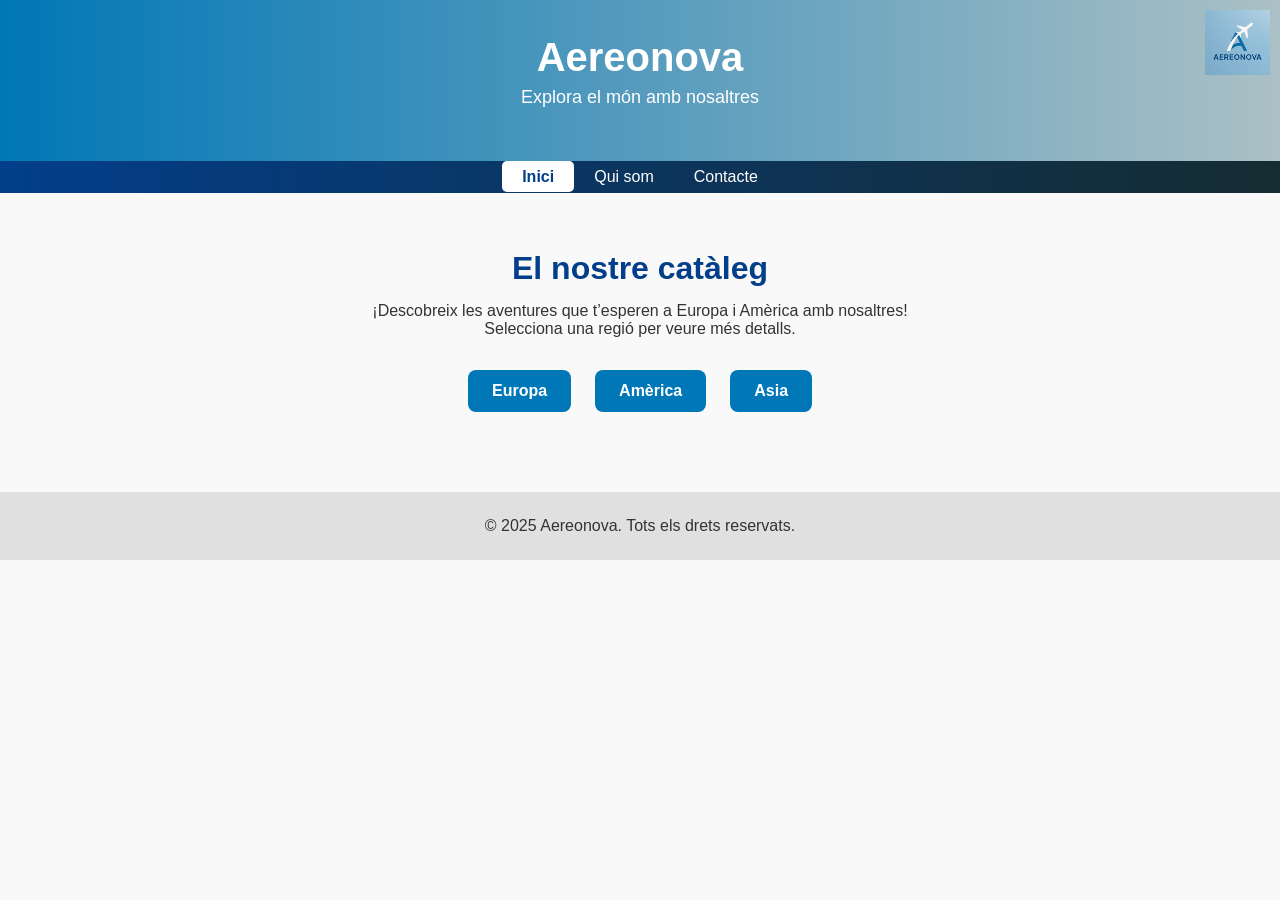
<file: index.html>
<html lang="ca">

<head>
  <meta charset="UTF-8">
  <title>Aereonova - inici</title>
  <link rel="stylesheet" href="css/inicio.css">

</head>

<body>
  <header>
    <div class="container">
      <h1 class="empresa">Aereonova</h1>
      <p class="eslogan">Explora el món amb nosaltres</p>
      <img src="images/logotipo.png" alt="Logo Aereonova" class="logo-mini">
    </div>
  </header>

  <nav>
    <ul>
      <li><a href="index.html" class="efecto">Inici</a></li>
      <li><a href="qui-som.html">Qui som</a></li>
      <li><a href="contacte.html">Contacte</a></li>

    </ul>
  </nav>

  <main>
    <section class="catalogo">
      <h2>El nostre catàleg</h2>
      <p>¡Descobreix les aventures que t’esperen a Europa i Amèrica amb nosaltres!
        Selecciona una regió per veure més detalls.</p>
      <div class="regiones">
        <a href="europa.html" class="boton">Europa</a>
        <a href="america.html" class="boton">Amèrica</a>
        <a href="asia.html" class="boton">Asia</a>
      </div>
    </section>
  </main>

  <footer>
    <p>&copy; 2025 Aereonova. Tots els drets reservats.</p>
  </footer>
</body>

</html>
</file>
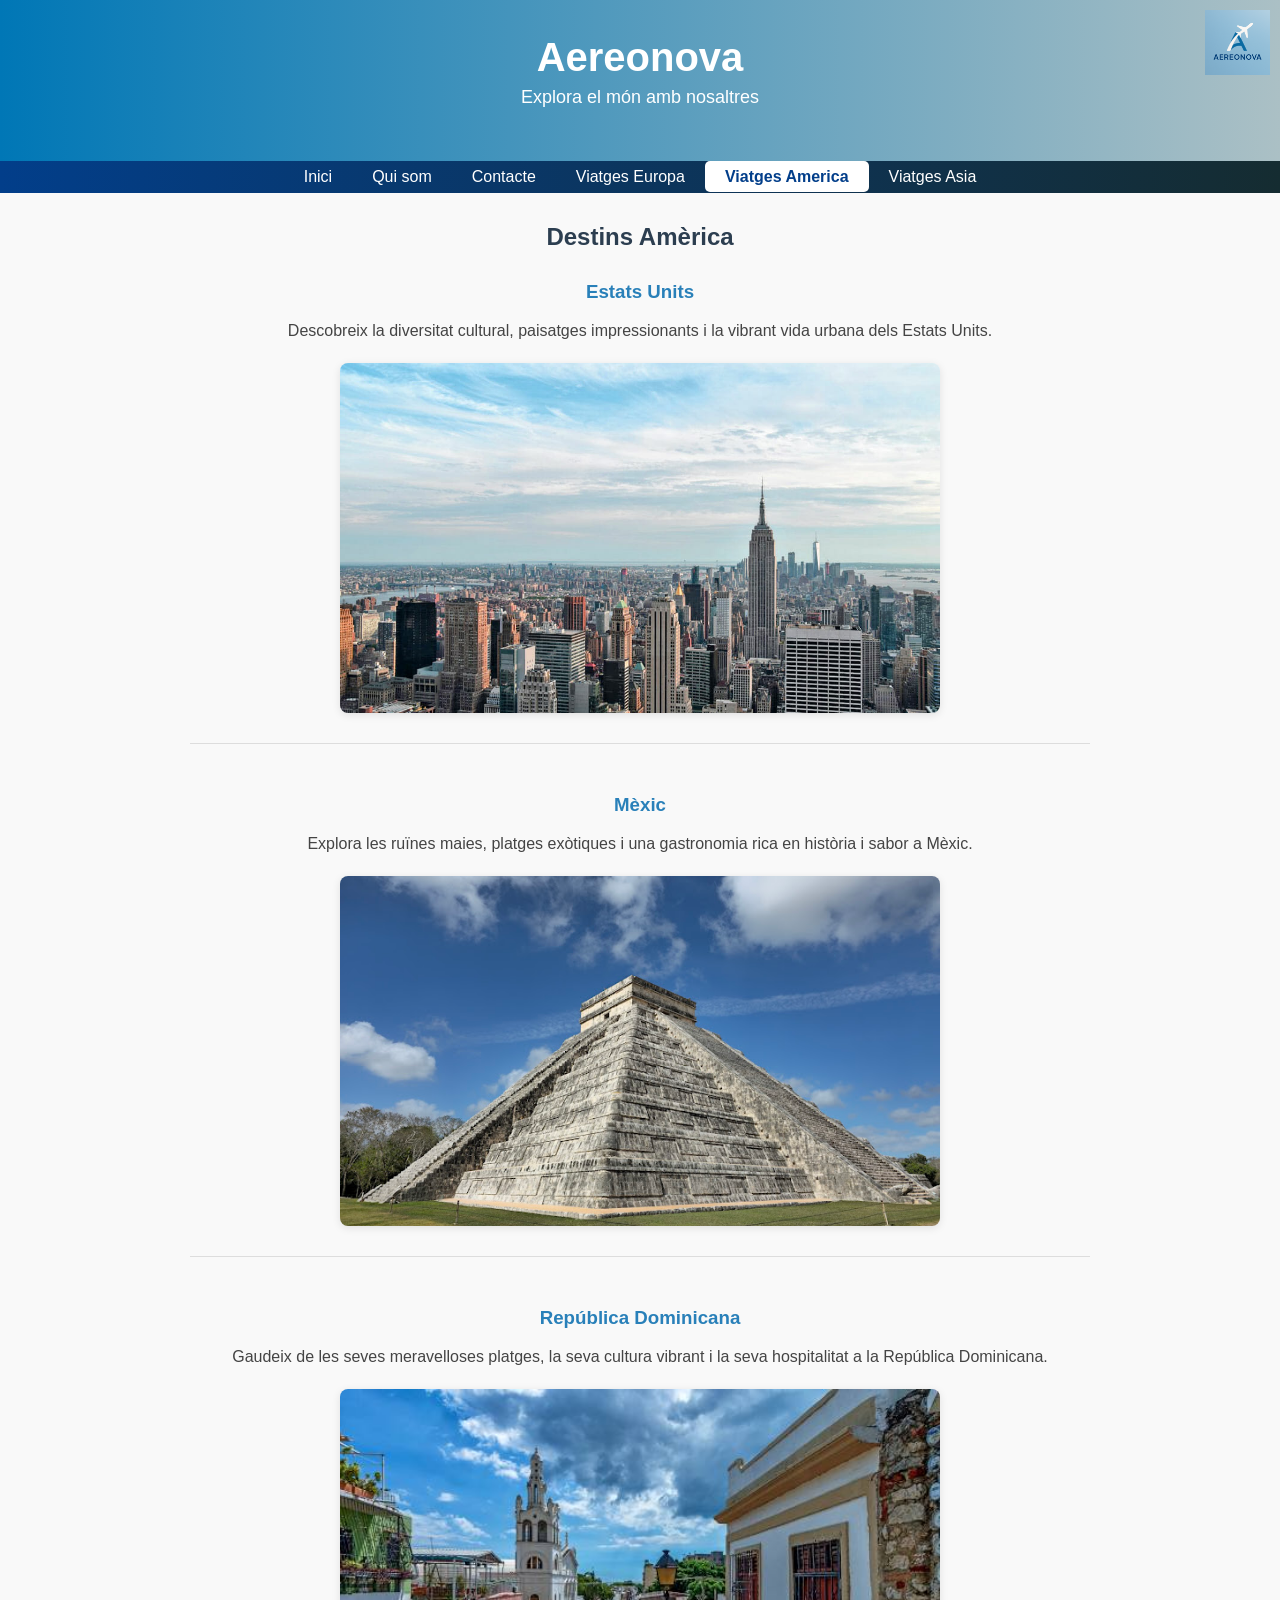
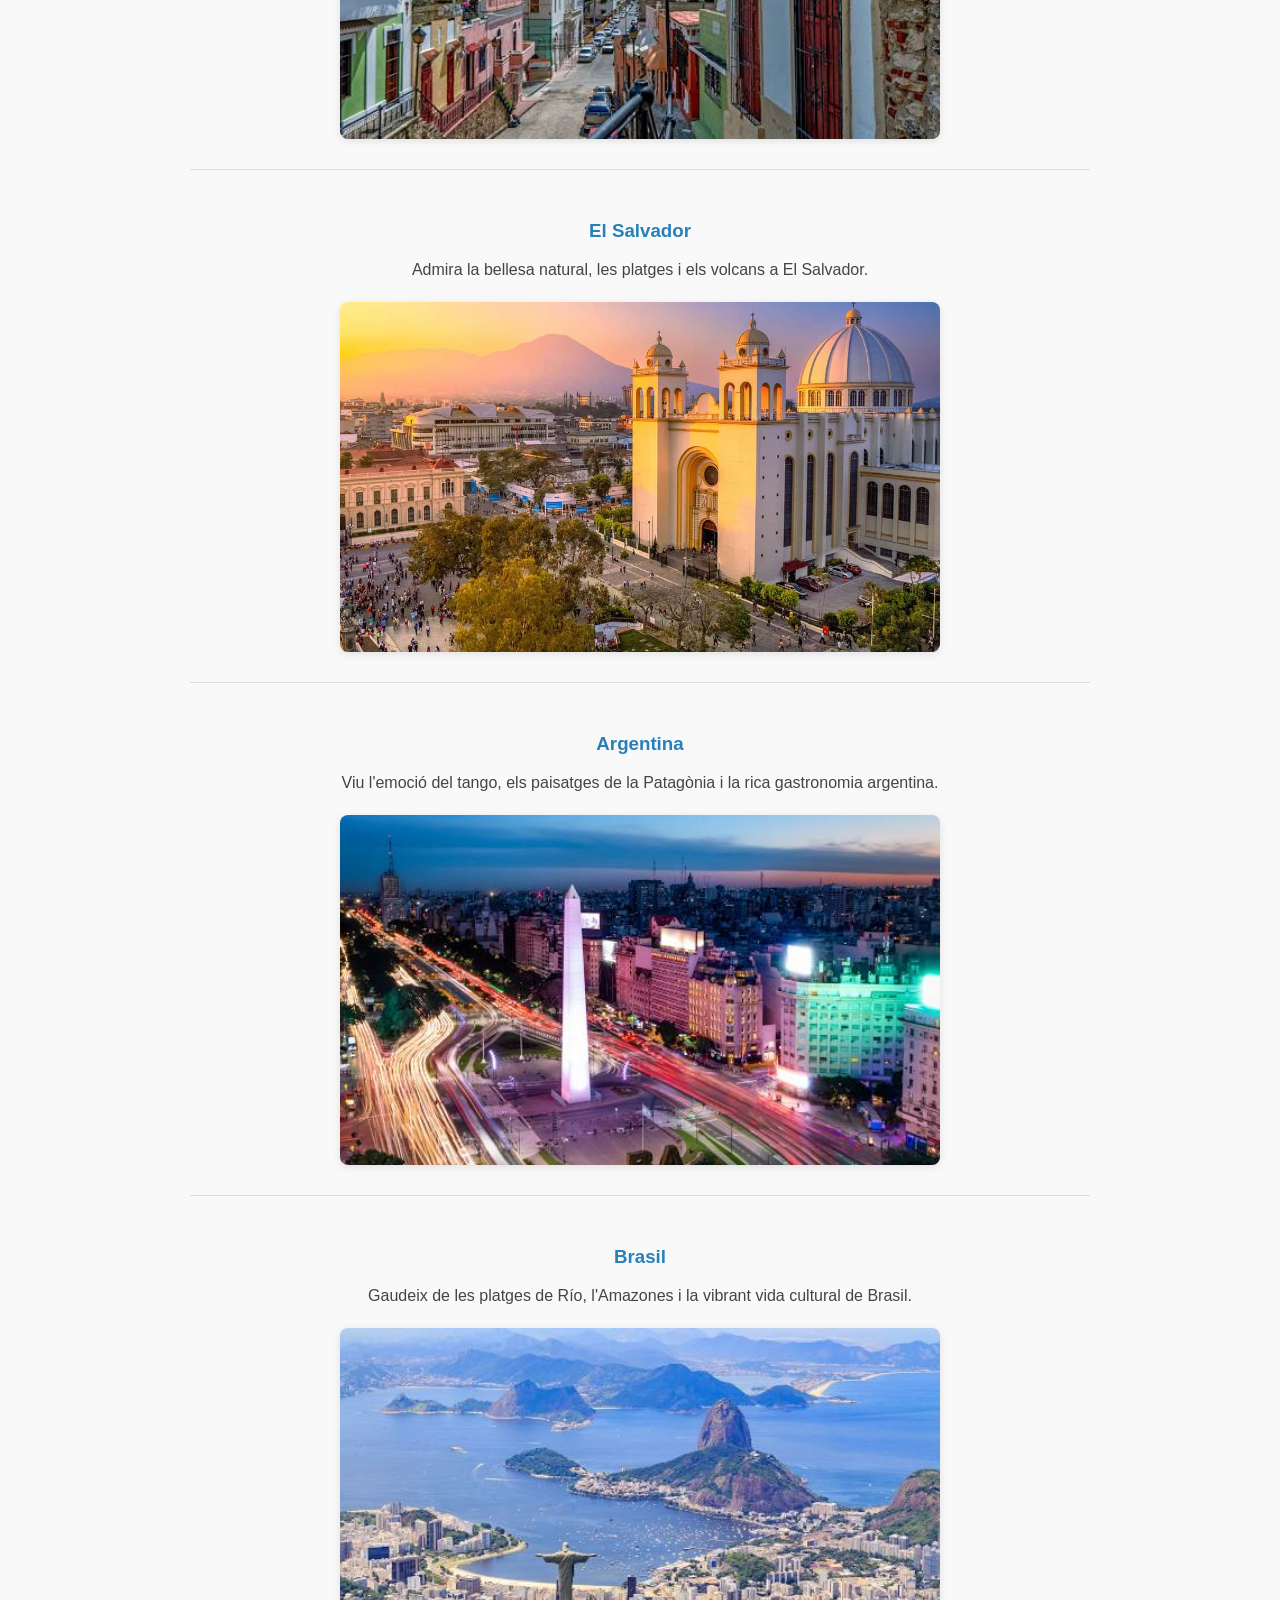
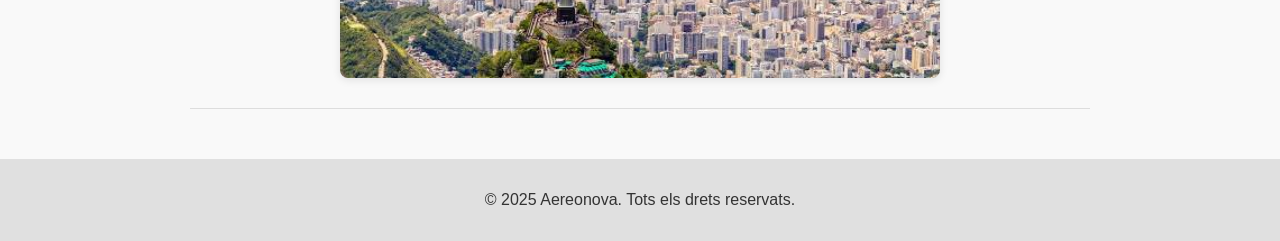
<file: america.html>
<html lang="ca">

<head>
  <meta charset="UTF-8">
  <title>Aereonova - Inici</title>
  <link rel="stylesheet" href="css/america.css">

</head>

<body>
  <header>
    <div class="container">
      <h1 class="empresa">Aereonova</h1>
      <p class="eslogan">Explora el món amb nosaltres</p>
      <img src="images/logotipo.png" alt="Logo Aereonova" class="logo-mini">
    </div>
  </header>

  <nav>
    <ul>
      <li><a href="index.html">Inici</a></li>
      <li><a href="qui-som.html">Qui som</a></li>
      <li><a href="contacte.html">Contacte</a></li>
      <li><a href="europa.html">Viatges Europa</a></li>
      <li><a href="america.html" class="efecto">Viatges America</a></li>
      <li><a href="asia.html">Viatges Asia</a></li>
    </ul>
  </nav>

  <div class="destins-america">
    <h2>Destins Amèrica</h2>

    <div class="paises">
      <h3>Estats Units</h3>
      <p>Descobreix la diversitat cultural, paisatges impressionants i la vibrant vida urbana dels Estats Units.</p>
      <div class="imagenes">
        <img src="images/images_america/Nueva_York.jpg" alt="Nova York" class="active">
        <img src="images/images_america/hawai.jpg" alt="Hawai">
        <img src="images/images_america/Gran cañon.jpg" alt="Gran Canyó">
      </div>
    </div>

    <div class="paises">
      <h3>Mèxic</h3>
      <p>Explora les ruïnes maies, platges exòtiques i una gastronomia rica en història i sabor a Mèxic.</p>
      <div class="imagenes">
        <img src="images/images_america/Chichen_Itza.jpg" alt="Chichen Itzá" class="active">
        <img src="images/images_america/CDMX.jpeg" alt="Ciutat de Mèxic">
        <img src="images/images_america/Cancun.jpeg" alt="Cancún">
      </div>
    </div>

    <div class="paises">
      <h3>República Dominicana</h3>
      <p>Gaudeix de les seves meravelloses platges, la seva cultura vibrant i la seva hospitalitat a la República
        Dominicana.</p>
      <div class="imagenes">
        <img src="images/images_america/santo domingo.jpeg" alt="Santo Domingo" class="active">
        <img src="images/images_america/salto el limon.jpg" alt="Salt el Llimó">
        <img src="images/images_america/punta cana.jpeg" alt="Punta Cana">
      </div>
    </div>

    <div class="paises">
      <h3>El Salvador</h3>
      <p>Admira la bellesa natural, les platges i els volcans a El Salvador.</p>
      <div class="imagenes">
        <img src="images/images_america/san salvador.jpg" alt="San Salvador" class="active">
        <img src="images/images_america/el cuco.jpeg" alt="Playa El Cuco">
        <img src="images/images_america/chaparrastique.jpg" alt="Volcan Chaparrastique">
      </div>
    </div>

    <div class="paises">
      <h3>Argentina</h3>
      <p>Viu l'emoció del tango, els paisatges de la Patagònia i la rica gastronomia argentina.</p>
      <div class="imagenes">
        <img src="images/images_america/buenos aires.jpeg" alt="Buenos Aires" class="active">
        <img src="images/images_america/bariloche.jpeg" alt="Bariloche">
        <img src="images/images_america/salta y jujuy.jpg" alt="Salta y Jujuy">
      </div>
    </div>

    <div class="paises">
      <h3>Brasil</h3>
      <p>Gaudeix de les platges de Río, l'Amazones i la vibrant vida cultural de Brasil.</p>
      <div class="imagenes">
        <img src="images/images_america/Rio de Janeiro.jpeg" alt="Rio de Janeiro" class="active">
        <img src="images/images_america/amazonas.jpeg" alt="Amazonas">
        <img src="images/images_america/Baía do Sancho.jpeg" alt="Baía do Sancho">
      </div>
    </div>
  </div>

  <footer>
    <p>&copy; 2025 Aereonova. Tots els drets reservats.</p>
  </footer>
  <script>
    document.querySelectorAll('.imagenes').forEach(imagenes => {
      const images = imagenes.querySelectorAll('img');
      let current = 0;

      setInterval(() => {
        images[current].classList.remove('active');
        current = (current + 1) % images.length;
        images[current].classList.add('active');
      }, 3500);
    });
  </script>
</body>
</body>

</html>
</file>
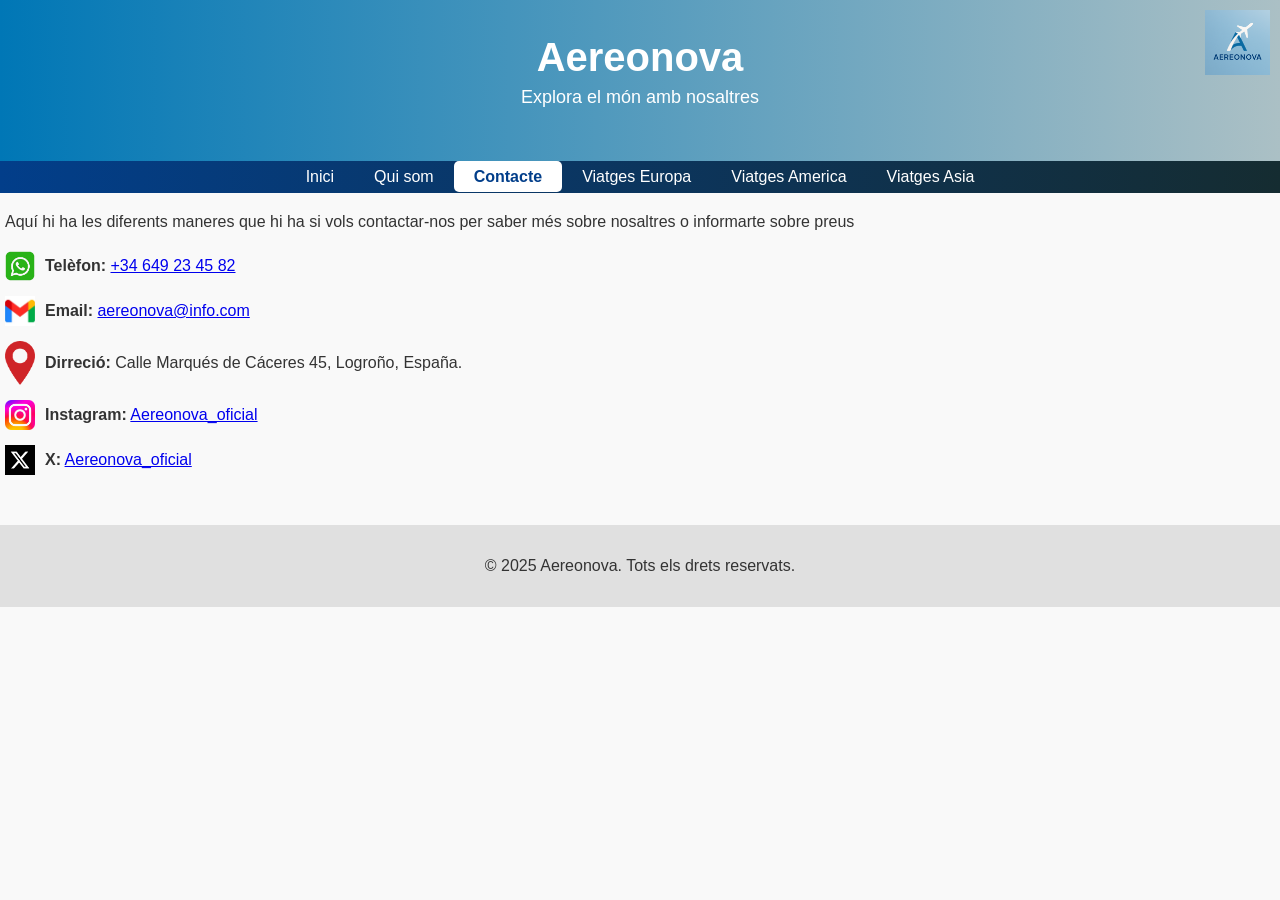
<file: contacte.html>
<html lang="ca">

<head>
  <meta charset="UTF-8">
  <title>Aereonova - Inici</title>
  <link rel="stylesheet" href="css/contacte.css">

</head>

<body>
  <header>
    <div class="container">
      <h1 class="empresa">Aereonova</h1>
      <p class="eslogan">Explora el món amb nosaltres</p>
      <img src="images/logotipo.png" alt="Logo Aereonova" class="logo-mini">
    </div>
  </header>

  <nav>
    <ul>
      <li><a href="index.html">Inici</a></li>
      <li><a href="qui-som.html">Qui som</a></li>
      <li><a href="contacte.html" class="efecto">Contacte</a></li>
      <li><a href="europa.html">Viatges Europa</a></li>
      <li><a href="america.html">Viatges America</a></li>
      <li><a href="asia.html">Viatges Asia</a></li>
    </ul>
  </nav>
  <div class="texto">
    <h> Aquí hi ha les diferents maneres que hi ha si vols contactar-nos per saber més sobre nosaltres o informarte
      sobre preus</h1>
  </div>

  <div class="contacto-item">
    <img src="images/wasap.png" alt="Teléfono" class="icono_tel">
    <p><b>Telèfon:</b> <a href="tel:+34123456789">+34 649 23 45 82</a></p>
  </div>

  <div class="contacto-item">
    <img src="images/correo.webp" alt="Correo Electrónico" class="icono_gmail">
    <p><b>Email:</b> <a href="mailto:info@tudominio.com">aereonova@info.com</a></p>
  </div>

  <div class="contacto-item">
    <img src="images/ubicacion.png" alt="Dirección" class="icono_ubi">
    <p><b>Dirreció:</b> Calle Marqués de Cáceres 45, Logroño, España.</p>
  </div>

  <div class="contacto-item">
    <img src="images/instagram.png" alt="Instagram" class="icono_ig">
    <p><b>Instagram:</b> <a href="https://instagram.com/tuusuario" target="_blank">Aereonova_oficial</a></p>
  </div>

  <div class="contacto-item">
    <img src="images/x.png" alt="X" class="icono_x">
    <p><b>X:</b> <a href="https://twitter.com/tuusuario" target="_blank">Aereonova_oficial</a></p>
  </div>


  <footer>
    <p>&copy; 2025 Aereonova. Tots els drets reservats.</p>
  </footer>
</body>

</html>
</file>
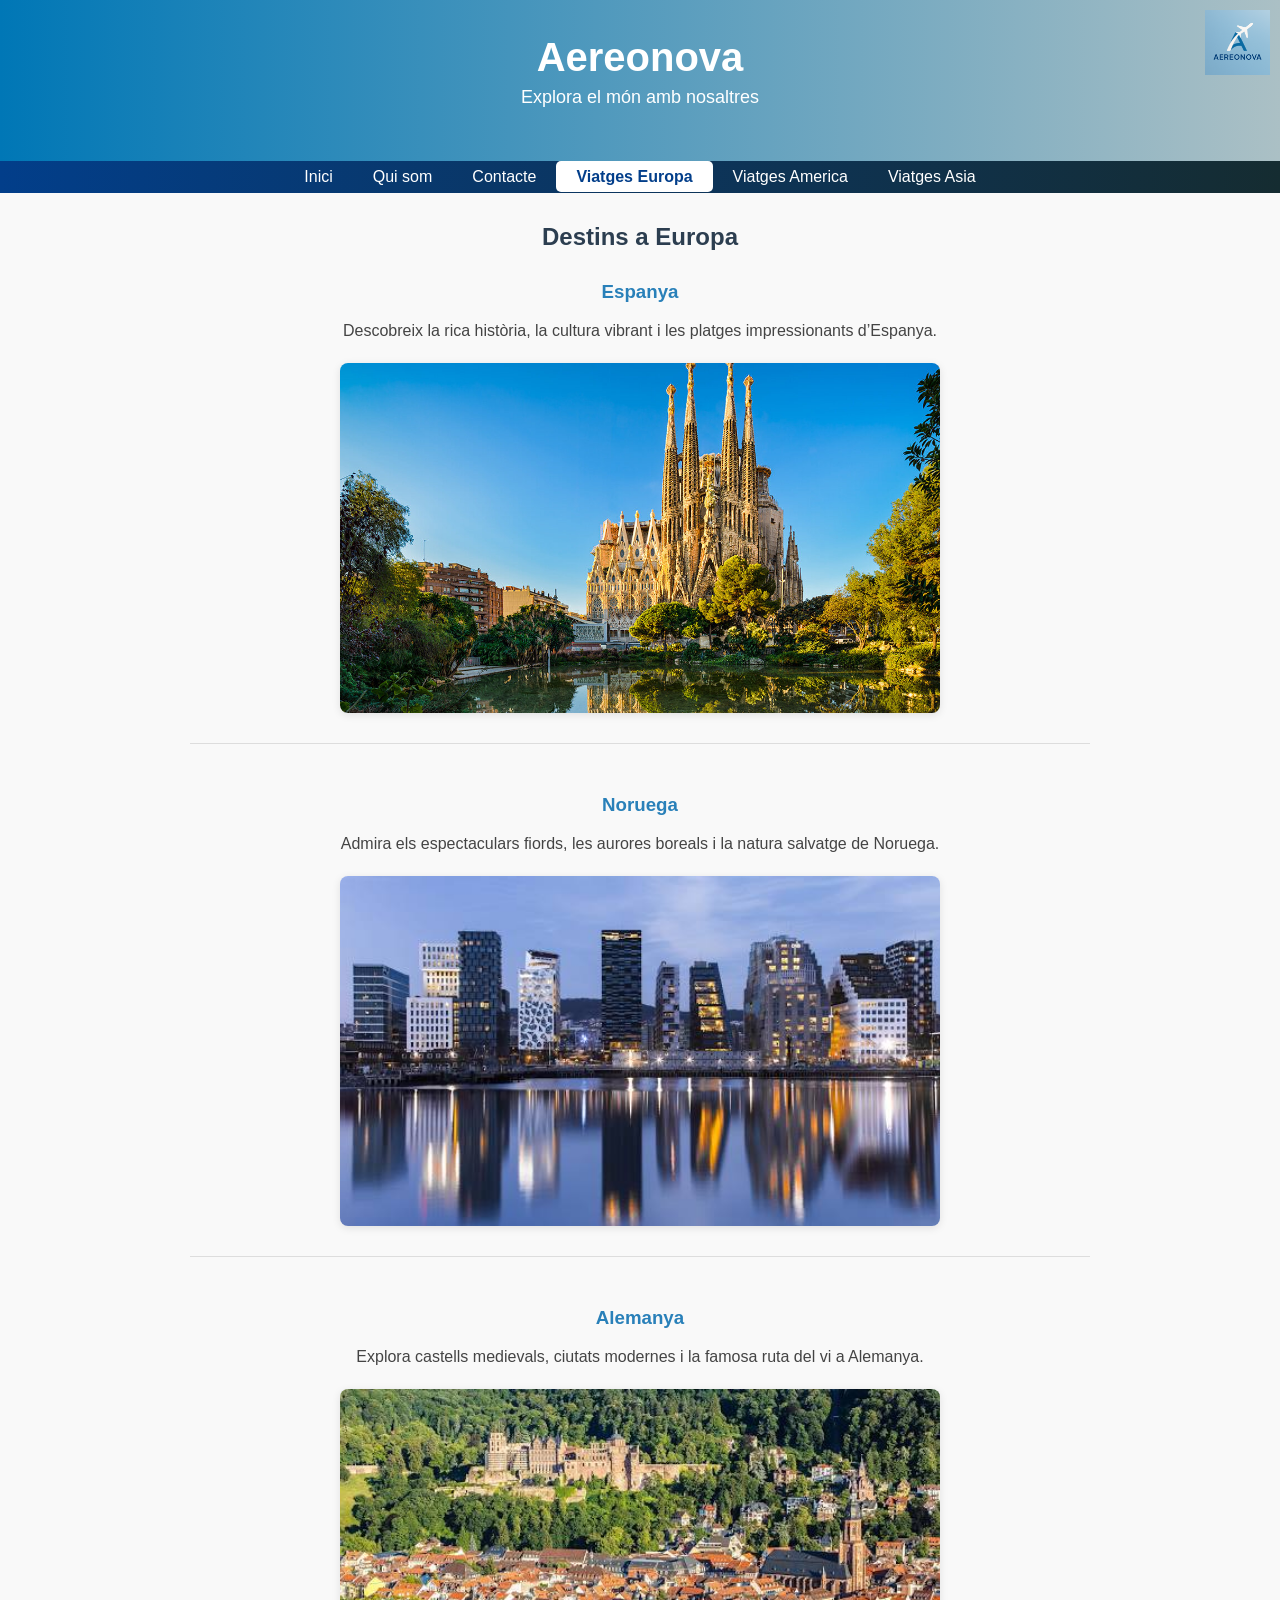
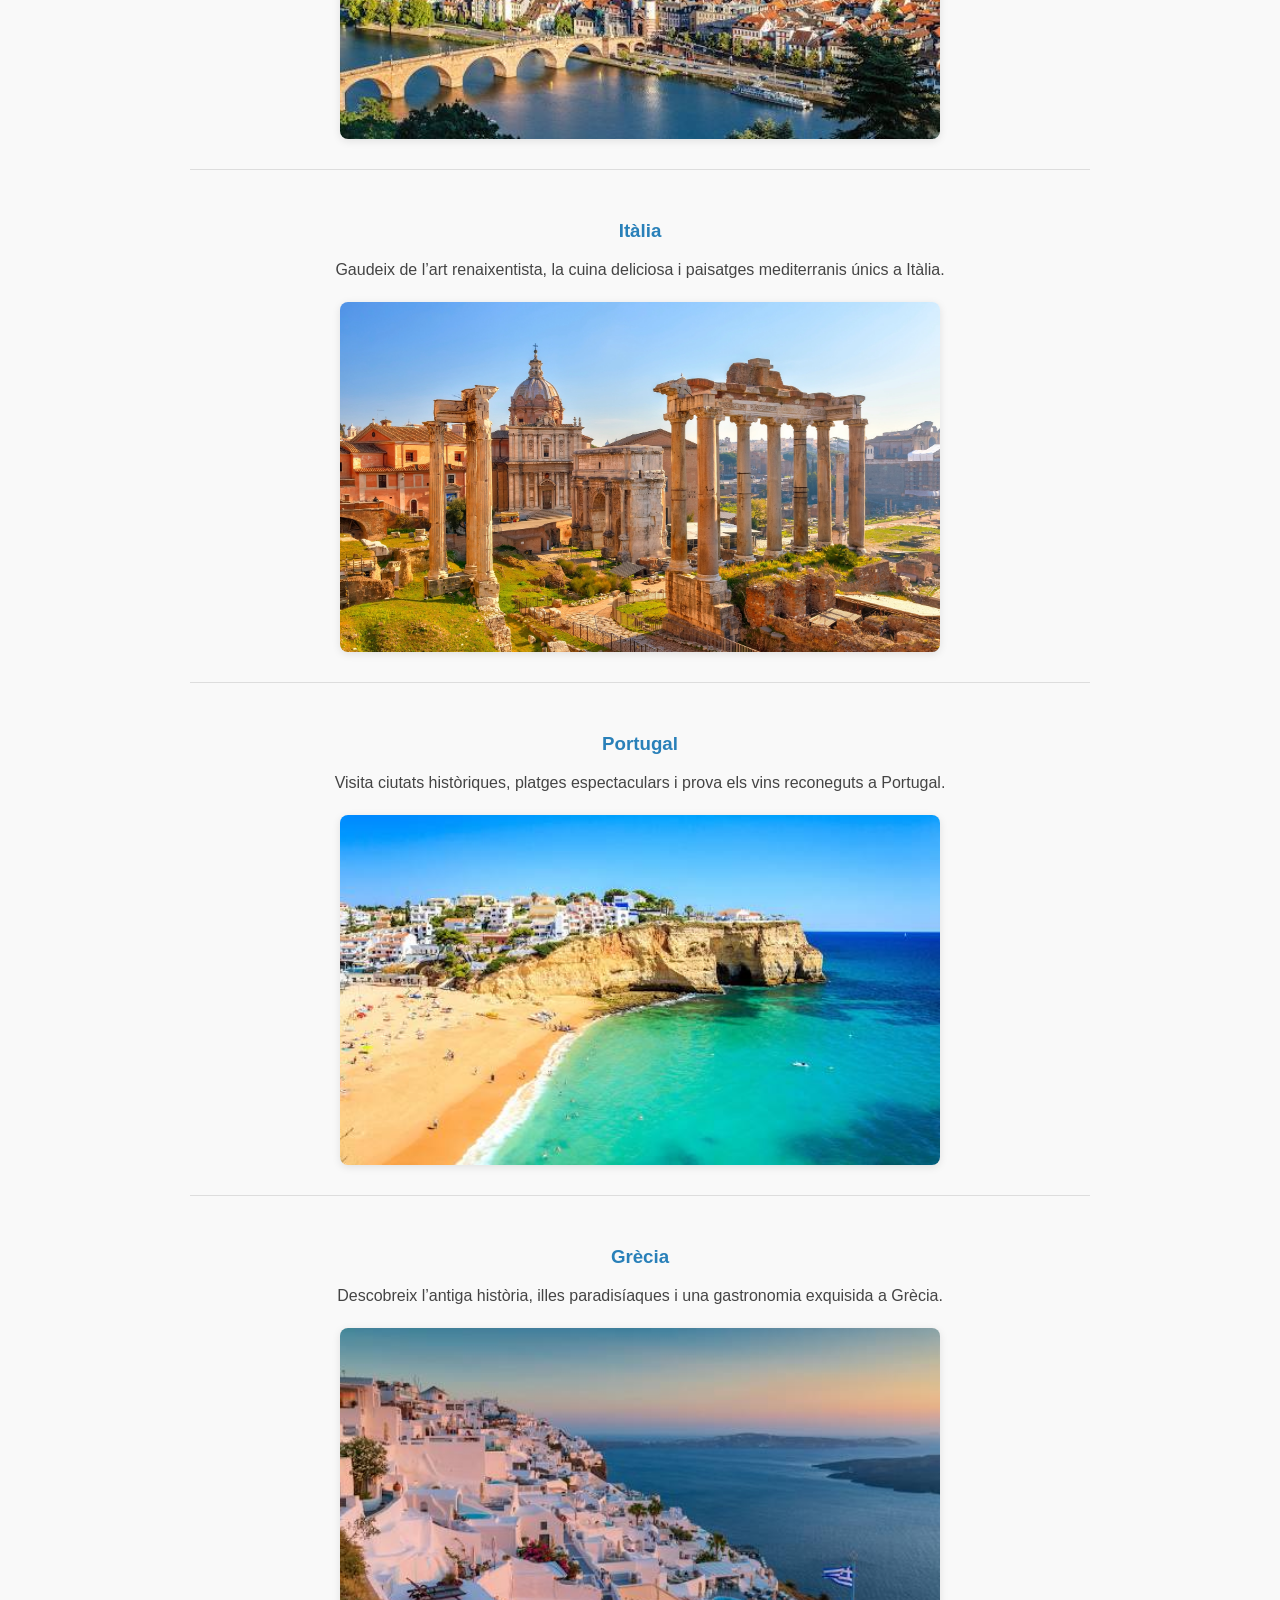
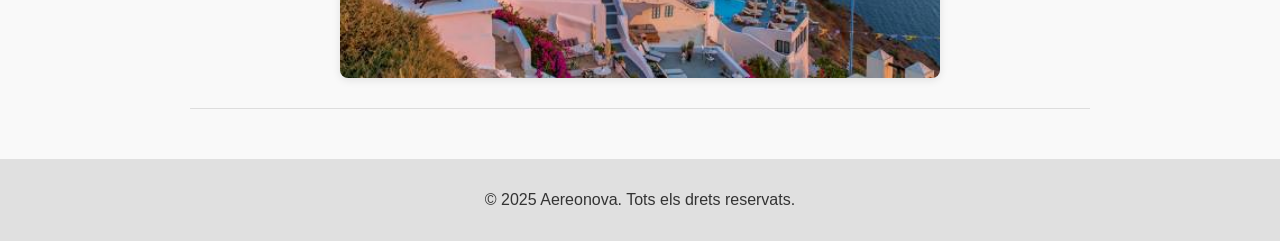
<file: europa.html>
<html lang="ca">

<head>
  <meta charset="UTF-8">
  <title>Aereonova - Inici</title>
  <link rel="stylesheet" href="css/europa.css">

</head>

<body>
  <header>
    <div class="container">
      <h1 class="empresa">Aereonova</h1>
      <p class="eslogan">Explora el món amb nosaltres</p>
      <img src="images/logotipo.png" alt="Logo Aereonova" class="logo-mini">
    </div>
  </header>

  <nav>
    <ul>
      <li><a href="index.html">Inici</a></li>
      <li><a href="qui-som.html">Qui som</a></li>
      <li><a href="contacte.html">Contacte</a></li>
      <li><a href="europa.html" class="efecto">Viatges Europa</a></li>
      <li><a href="america.html">Viatges America</a></li>
      <li><a href="asia.html">Viatges Asia</a></li>
    </ul>
  </nav>

  <div class="destins-europa">
    <h2>Destins a Europa</h2>

    <div class="paises">
      <h3>Espanya</h3>
      <p>Descobreix la rica història, la cultura vibrant i les platges impressionants d’Espanya.</p>
      <div class="imagenes">
        <img src="images/images_europa/sagradafamilia.jpg" alt="Sagrada Familia" class="active">
        <img src="images/images_europa/güell.jpg" alt="Parque Güell">
        <img src="images/images_europa/picoseuropa.jpg" alt="Picos de Europa">
      </div>
    </div>

    <div class="paises">
      <h3>Noruega</h3>
      <p>Admira els espectaculars fiords, les aurores boreals i la natura salvatge de Noruega.</p>
      <div class="imagenes">
        <img src="images/images_europa/oslo.jpeg" alt="Oslo" class="active">
        <img src="images/images_europa/aurora.webp" alt="Aurora Boreal">
        <img src="images/images_europa/bergen.jpeg" alt="Bergen">
      </div>
    </div>

    <div class="paises">
      <h3>Alemanya</h3>
      <p>Explora castells medievals, ciutats modernes i la famosa ruta del vi a Alemanya.</p>
      <div class="imagenes">
        <img src="images/images_europa/heidelberg.jpeg" alt="Heidelberg" class="active">
        <img src="images/images_europa/berlin.webp" alt="Berlin">
        <img src="images/images_europa/munich.webp" alt="Munich">
      </div>
    </div>

    <div class="paises">
      <h3>Itàlia</h3>
      <p>Gaudeix de l’art renaixentista, la cuina deliciosa i paisatges mediterranis únics a Itàlia.</p>
      <div class="imagenes">
        <img src="images/images_europa/Roma.webp" alt="Roma" class="active">
        <img src="images/images_europa/Venecia.webp" alt="Venecia">
        <img src="images/images_europa/Costa-Amalfitana.webp" alt="Costa Amalfitana">
      </div>
    </div>

    <div class="paises">
      <h3>Portugal</h3>
      <p>Visita ciutats històriques, platges espectaculars i prova els vins reconeguts a Portugal.</p>
      <div class="imagenes">
        <img src="images/images_europa/algarve.jpeg" alt="Algarve" class="active">
        <img src="images/images_europa/Lisboa.jpeg" alt="Lisboa">
        <img src="images/images_europa/oporto.webp" alt="Oporto">
      </div>
    </div>

    <div class="paises">
      <h3>Grècia</h3>
      <p>Descobreix l’antiga història, illes paradisíaques i una gastronomia exquisida a Grècia.</p>
      <div class="imagenes">
        <img src="images/images_europa/Santorini.jpeg" alt="Santorini" class="active">
        <img src="images/images_europa/Naxos.jpg" alt="Naxos">
        <img src="images/images_europa/Atenas.webp" alt="Atenas">
      </div>
    </div>
  </div>

  <footer>
    <p>&copy; 2025 Aereonova. Tots els drets reservats.</p>
  </footer>

  <script>
    document.querySelectorAll('.imagenes').forEach(imagenes => {
      const images = imagenes.querySelectorAll('img');
      let current = 0;

      setInterval(() => {
        images[current].classList.remove('active');
        current = (current + 1) % images.length;
        images[current].classList.add('active');
      }, 3500);
    });
  </script>
</body>

</html>
</file>
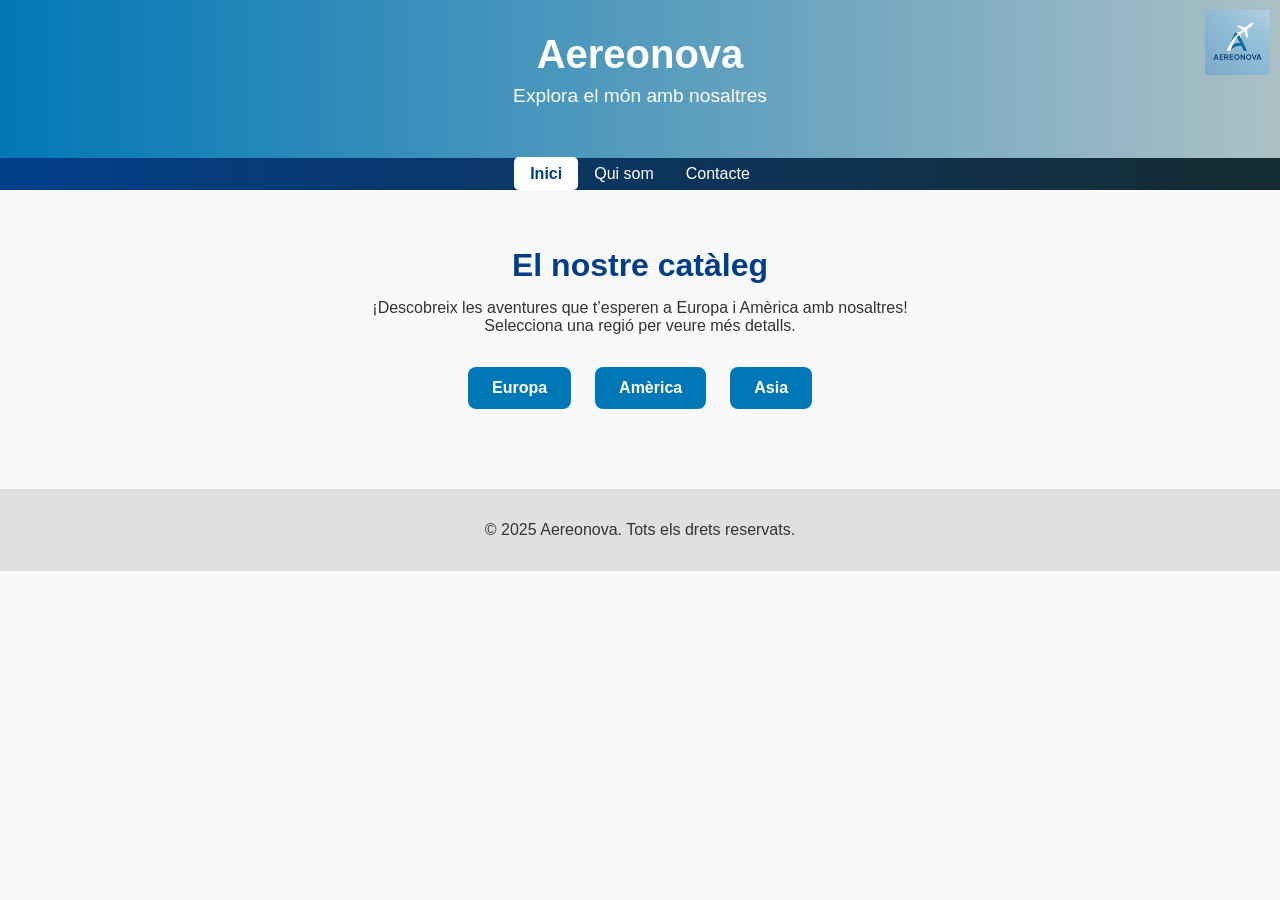
<file: inicio.html>
<html lang="ca">
<head>
  <meta charset="UTF-8">
  <title>Aereonova - Inici</title>
  <link rel="stylesheet" href="inicio.css">

</head>
<body>
  <header>
    <div class="container">
      <h1 class="empresa">Aereonova</h1>
      <p class="eslogan">Explora el món amb nosaltres</p>
      <img src="images/logotipo.png" alt="Logo Aereonova" class="logo-mini">
    </div>
  </header>

  <nav>
    <ul>
      <li><a href="inicio.html" class="efecto">Inici</a></li>
      <li><a href="qui-som.html">Qui som</a></li>
      <li><a href="contacte.html">Contacte</a></li>

    </ul>
  </nav>

  <main>
    <section class="catalogo">
      <h2>El nostre catàleg</h2>
      <p>¡Descobreix les aventures que t’esperen a Europa i Amèrica amb nosaltres!
         Selecciona una regió per veure més detalls.</p>
      <div class="regiones">
        <a href="europa.html" class="boton">Europa</a>
        <a href="america.html" class="boton">Amèrica</a>
        <a href="asia.html" class="boton">Asia</a>
      </div>
    </section>
  </main>

  <footer>
    <p>&copy; 2025 Aereonova. Tots els drets reservats.</p>
  </footer>
</body>
</html>
</file>
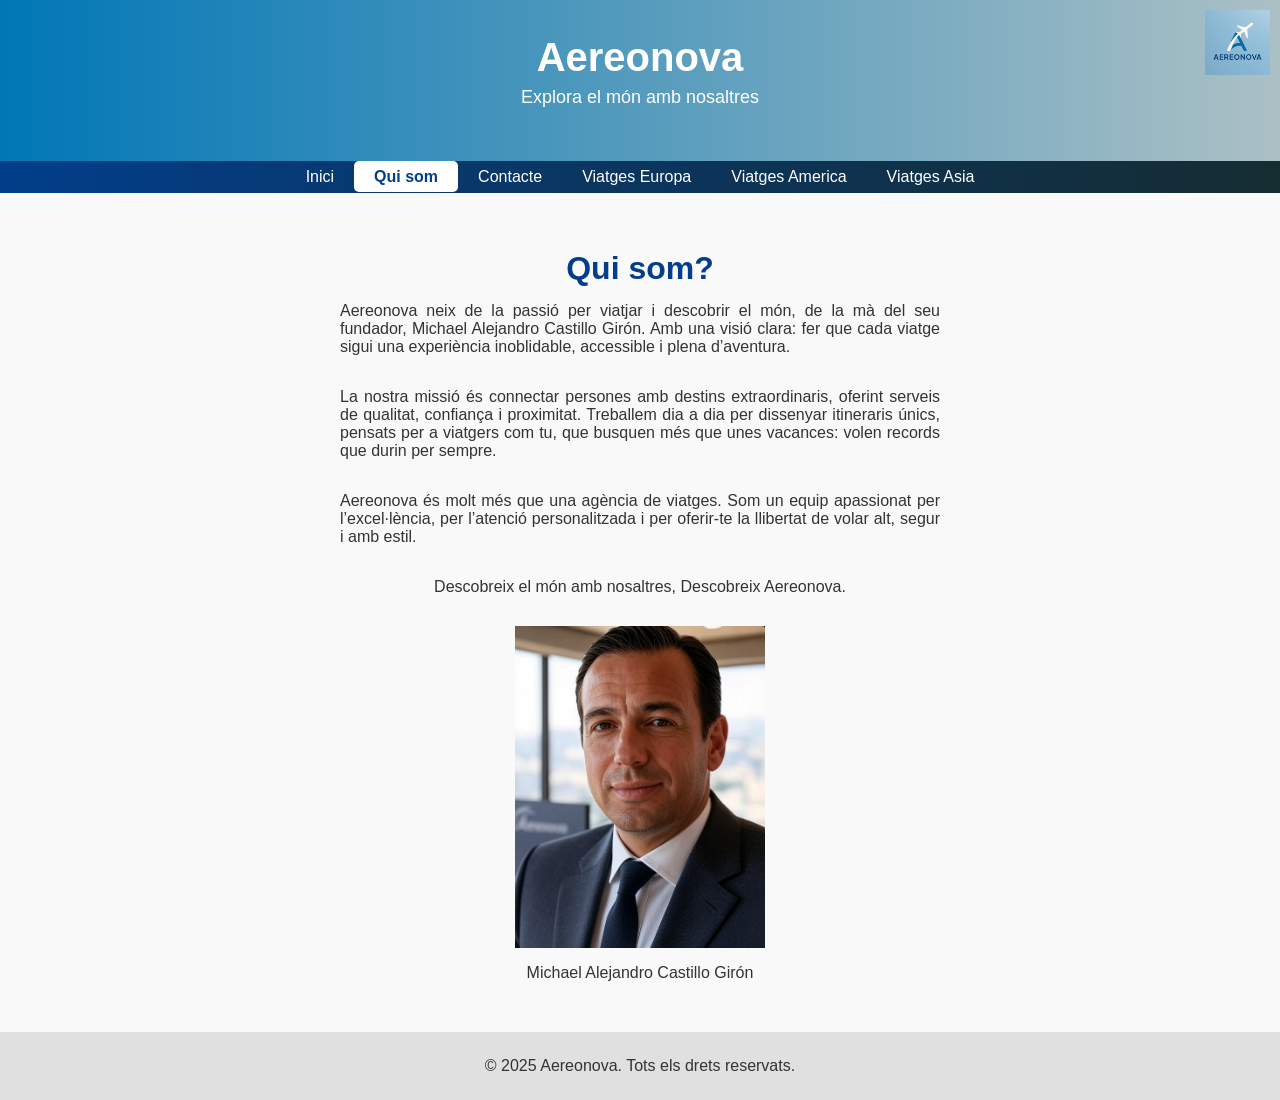
<file: qui-som.html>
<html lang="ca">

<head>
  <meta charset="UTF-8">
  <title>Aereonova - Inici</title>
  <link rel="stylesheet" href="css/qui-som.css">

</head>

<body>
  <header>
    <div class="container">
      <h1 class="empresa">Aereonova</h1>
      <p class="eslogan">Explora el món amb nosaltres</p>
      <img src="images/logotipo.png" alt="Logo Aereonova" class="logo-mini">
    </div>
  </header>

  <nav>
    <ul>
      <li><a href="../index.html">Inici</a></li>
      <li><a href="htqui-som.html" class="efecto">Qui som</a></li>
      <li><a href="contacte.html">Contacte</a></li>
      <li><a href="europa.html">Viatges Europa</a></li>
      <li><a href="america.html">Viatges America</a></li>
      <li><a href="asia.html">Viatges Asia</a></li>
    </ul>
  </nav>
  <main>
    <section class="qui-som">
      <h2>Qui som?</h2>
      <p>Aereonova neix de la passió per viatjar i descobrir el món, de la mà del seu fundador, Michael Alejandro
        Castillo Girón. Amb una visió clara: fer que cada viatge sigui una experiència inoblidable, accessible i plena
        d’aventura.</p>
      <p> La nostra missió és connectar persones amb destins extraordinaris, oferint serveis de qualitat, confiança i
        proximitat. Treballem dia a dia per dissenyar itineraris únics, pensats per a viatgers com tu, que busquen més
        que unes vacances: volen records que durin per sempre.</p>
      <p>Aereonova és molt més que una agència de viatges. Som un equip apassionat per l’excel·lència, per l’atenció
        personalitzada i per oferir-te la llibertat de volar alt, segur i amb estil.</p>
      <p_2>Descobreix el món amb nosaltres, Descobreix Aereonova.</p_2>
    </section>
  </main>
  <img src="images/fundador.png" alt="Fundador Aereonova" class="fundador">
  <div class="nombre-fundador">
    <p>Michael Alejandro Castillo Girón</p>
  </div>


  <footer>
    <p>&copy; 2025 Aereonova. Tots els drets reservats.</p>
  </footer>
</body>

</html>
</file>
<file: css/inicio.css>
body {
  margin: 0;
  padding: 0;
  font-family: 'Montserrat', sans-serif;
  background-color: #f9f9f9;
  color: #333;
}

header {
  background: linear-gradient(to right, #0077b6, #abc0c5);
  color: white;
  padding: 35px;
  text-align: center;
}

.empresa {
  margin: 0;
  font-size: 40px;
  font-weight: 700;
}

.eslogan {
  font-size: 18px;
  margin-top: 7px;
}

.logo-mini {
  position: absolute;
  top: 10px;
  right: 10px;
  width: 65px;
  height: auto;
}

nav {
  background: linear-gradient(to right, #023e8a, #152c31)
}

nav ul {
  list-style: none;
  display: flex;
  justify-content: center;
  margin: 0;
  padding: 7px;

}

nav a {
  color: white;
  text-decoration: none;
  padding: 7px 20px;
  border-radius: 5px;
  transition: background-color 0.6s ease;
}

nav a:hover {
  background: linear-gradient(to right, #0077b6, #a2b6bb)
}

nav a.efecto {
  background-color: white;
  color: #023e8a;
  font-weight: bold;
}

main {
  padding: 30px;
  text-align: center;
}

.catalogo h2 {
  font-size: 32px;
  color: #023e8a;
  margin-bottom: 15px;
}

.catalogo p {
  max-width: 600px;
  margin: 0px auto 32px auto;
  font-size: 16px;
}

.regiones {
  display: flex;
  justify-content: center;
  gap: 24px;
  flex-wrap: wrap;
}

.boton {
  background-color: #0077b6;
  color: white;
  padding: 12px 24px;
  text-decoration: none;
  border-radius: 8px;
  font-weight: bold;
  transition: background-color 0.3s ease, transform 0.2s ease;
}

.boton:hover {
  background-color: #0096c7;
  transform: translateY(-3px);
}


footer {
  background-color: #e0e0e0;
  text-align: center;
  padding: 9px;
  margin-top: 50px;
  font-size: 16px;
}
</file>
<file: css/america.css>
body {
  margin: 0;
  padding: 0;
  font-family: 'Montserrat', sans-serif;
  background-color: #f9f9f9;
  color: #333;
}

header {
  background: linear-gradient(to right, #0077b6, #abc0c5);
  color: white;
  padding: 35px;
  text-align: center;
}

.empresa {
  margin: 0;
  font-size: 40px;
  font-weight: 700;
}

.eslogan {
  font-size: 18px;
  margin-top: 7px;
}

.logo-mini {
  position: absolute;
  top: 10px;
  right: 10px;
  width: 65px;
  height: auto;
}

nav {
  background: linear-gradient(to right, #023e8a, #152c31)
}

nav ul {
  list-style: none;
  display: flex;
  justify-content: center;
  margin: 0;
  padding: 7px;

}

nav a {
  color: white;
  text-decoration: none;
  padding: 7px 20px;
  border-radius: 5px;
  transition: background-color 0.6s ease;
}

nav a:hover {
  background: linear-gradient(to right, #0077b6, #a2b6bb)
}

nav a.efecto {
  background-color: white;
  color: #023e8a;
  font-weight: bold;
}

.destins-america {
  max-width: 900px;
  margin: 30px auto;
  font-family: Arial, sans-serif;
  padding: 0 15px;
}

.destins-america h2 {
  text-align: center;
  margin-bottom: 30px;
  color: #2c3e50;
}

.paises {
  margin-bottom: 50px;
  border-bottom: 1px solid #ddd;
  padding-bottom: 30px;
}

.paises h3 {
  color: #2980b9;
  margin-bottom: 10px;
  text-align: center;
}

.paises p {
  text-align: center;
  font-size: 16px;
  line-height: 1.5;
  color: #444;
  margin-bottom: 20px;
}

.imagenes {
  position: relative;
  width: 100%;
  max-width: 600px;
  height: 350px;
  overflow: hidden;
  margin: 0 auto;
  border-radius: 8px;
  box-shadow: 0 2px 8px rgba(0, 0, 0, 0.1);
}

.imagenes img {
  position: absolute;
  top: 0;
  left: 0;
  width: 100%;
  height: 350px;
  object-fit: cover;
  opacity: 0;
  transition: opacity 1s ease-in-out;
}

.imagenes img.active {
  opacity: 1;
  position: relative;
}

footer {
  background-color: #e0e0e0;
  text-align: center;
  padding: 16px;
  margin-top: 50px;
  font-size: 16px;
}
</file>
<file: css/contacte.css>
body {
  margin: 0;
  padding: 0;
  font-family: 'Montserrat', sans-serif;
  background-color: #f9f9f9;
  color: #333;
}

header {
  background: linear-gradient(to right, #0077b6, #abc0c5);
  color: white;
  padding: 35px;
  text-align: center;
}

.empresa {
  margin: 0;
  font-size: 40px;
  font-weight: 700;
}

.eslogan {
  font-size: 18px;
  margin-top: 7px;
}

.logo-mini {
  position: absolute;
  top: 10px;
  right: 10px;
  width: 65px;
  height: auto;
}

nav {
  background: linear-gradient(to right, #023e8a, #152c31)
}

nav ul {
  list-style: none;
  display: flex;
  justify-content: center;
  margin: 0;
  padding: 7px;

}

nav a {
  color: white;
  text-decoration: none;
  padding: 7px 20px;
  border-radius: 5px;
  transition: background-color 0.6s ease;
}

nav a:hover {
  background: linear-gradient(to right, #0077b6, #a2b6bb)
}

nav a.efecto {
  background-color: white;
  color: #023e8a;
  font-weight: bold;
}

.texto {
  margin: 20px 5px;
}

.contacto-item {
  margin: 0px 5px;
  display: flex;
  align-items: center;
  margin-bottom: 15px;
}

.contacto-item .icono_tel {
  width: 30px;
  height: auto;
  margin-right: 10px;
}

.contacto-item .icono_gmail {
  width: 30px;
  height: auto;
  margin-right: 10px;
}

.contacto-item .icono_ubi {
  width: 30px;
  height: auto;
  margin-right: 10px;
}

.contacto-item .icono_ig {
  width: 30px;
  height: auto;
  margin-right: 10px;
}

.contacto-item .icono_x {
  width: 30px;
  height: auto;
  margin-right: 10px;
}

.contacto-item p {
  margin: 0px;
}


footer {
  background-color: #e0e0e0;
  text-align: center;
  padding: 16px;
  margin-top: 50px;
  font-size: 16px;
}
</file>
<file: css/europa.css>
body {
  margin: 0;
  padding: 0;
  font-family: 'Montserrat', sans-serif;
  background-color: #f9f9f9;
  color: #333;
}

header {
  background: linear-gradient(to right, #0077b6, #abc0c5);
  color: white;
  padding: 35px;
  text-align: center;
}

.empresa {
  margin: 0;
  font-size: 40px;
  font-weight: 700;
}

.eslogan {
  font-size: 18px;
  margin-top: 7px;
}

.logo-mini {
  position: absolute;
  top: 10px;
  right: 10px;
  width: 65px;
  height: auto;
}

nav {
  background: linear-gradient(to right, #023e8a, #152c31)
}

nav ul {
  list-style: none;
  display: flex;
  justify-content: center;
  margin: 0;
  padding: 7px;

}

nav a {
  color: white;
  text-decoration: none;
  padding: 7px 20px;
  border-radius: 5px;
  transition: background-color 0.6s ease;
}

nav a:hover {
  background: linear-gradient(to right, #0077b6, #a2b6bb)
}

nav a.efecto {
  background-color: white;
  color: #023e8a;
  font-weight: bold;
}

.destins-europa {
  max-width: 900px;
  margin: 30px auto;
  font-family: Arial, sans-serif;
  padding: 0 15px;
}

.destins-europa h2 {
  text-align: center;
  margin-bottom: 30px;
  color: #2c3e50;
}

.paises {
  margin-bottom: 50px;
  border-bottom: 1px solid #ddd;
  padding-bottom: 30px;
}

.paises h3 {
  color: #2980b9;
  margin-bottom: 10px;
  text-align: center;
}

.paises p {
  text-align: center;
  font-size: 16px;
  line-height: 24px;
  color: #444;
  margin-bottom: 20px;
}

.imagenes {
  position: relative;
  width: 100%;
  max-width: 600px;
  height: 350px;
  overflow: hidden;
  margin: 0 auto;
  border-radius: 8px;
  box-shadow: 0 2px 8px rgba(0, 0, 0, 0.1);
}

.imagenes img {
  position: absolute;
  top: 0;
  left: 0;
  width: 100%;
  height: 350px;
  object-fit: cover;
  opacity: 0;
  transition: opacity 1s ease-in-out;
}

.imagenes img.active {
  opacity: 1;
  position: relative;
}

footer {
  background-color: #e0e0e0;
  text-align: center;
  padding: 16px;
  margin-top: 50px;
  font-size: 16px;
}
</file>
<file: inicio.css>
body {
  margin: 0;
  padding: 0;
  font-family: 'Montserrat', sans-serif;
  background-color: #f9f9f9;
  color: #333;
}

header {
  background: linear-gradient(to right, #0077b6, #abc0c5);
  color: white;
  padding: 2rem 1rem;
  text-align: center;
}

.empresa {
  margin: 0;
  font-size: 2.5rem;
  font-weight: 700;
}

.eslogan {
  font-size: 1.2rem;
  margin-top: 0.5rem;
}

.logo-mini {
  position: absolute;
  top: 10px;
  right: 10px;
  width: 65px;
  height: auto;
}

nav {
  background: linear-gradient(to right, #023e8a, #152c31)
}

nav ul {
  list-style: none;
  display: flex;
  justify-content: center;
  margin: 0;
  padding: 7px;

}

nav a {
  color: white;
  text-decoration: none;
  padding: 0.5rem 1rem;
  border-radius: 5px;

}

nav a:hover {
  background: linear-gradient(to right, #0077b6, #a2b6bb)
}

nav a.efecto {
  background-color: white;
  color: #023e8a;
  font-weight: bold;
}

main {
  padding: 30px;
  text-align: center;
}

.catalogo h2 {
  font-size: 2rem;
  color: #023e8a;
  margin-bottom: 15px;
}

.catalogo p {
  max-width: 600px;
  margin: 0 auto 2rem auto;
  font-size: 1rem;
}

.regiones {
  display: flex;
  justify-content: center;
  gap: 1.5rem;
  flex-wrap: wrap;
}

.boton {
  background-color: #0077b6;
  color: white;
  padding: 0.75rem 1.5rem;
  text-decoration: none;
  border-radius: 8px;
  font-weight: bold;
  transition: background-color 0.3s ease, transform 0.2s ease;
}

.boton:hover {
  background-color: #0096c7;
  transform: translateY(-3px);
}


footer {
  background-color: #e0e0e0;
  text-align: center;
  padding: 1rem;
  margin-top: 50px;
  font-size: 16px;
}
</file>
<file: css/qui-som.css>
body {
  margin: 0;
  padding: 0;
  font-family: 'Montserrat', sans-serif;
  background-color: #f9f9f9;
  color: #333;
}

header {
  background: linear-gradient(to right, #0077b6, #abc0c5);
  color: white;
  padding: 35px;
  text-align: center;
}

.empresa {
  margin: 0;
  font-size: 40px;
  font-weight: 700;
}

.eslogan {
  font-size: 18px;
  margin-top: 7px;
}

.logo-mini {
  position: absolute;
  top: 10px;
  right: 10px;
  width: 65px;
  height: auto;
}

nav {
  background: linear-gradient(to right, #023e8a, #152c31)
}

nav ul {
  list-style: none;
  display: flex;
  justify-content: center;
  margin: 0;
  padding: 7px;

}

nav a {
  color: white;
  text-decoration: none;
  padding: 7px 20px;
  border-radius: 5px;
  transition: background-color 0.6s ease;
}

nav a:hover {
  background: linear-gradient(to right, #0077b6, #a2b6bb)
}

nav a.efecto {
  background-color: white;
  color: #023e8a;
  font-weight: bold;
}

main {
  padding: 30px;
  text-align: center;
}

.qui-som h2 {
  font-size: 32px;
  color: #023e8a;
  margin-bottom: 15px;
}

.qui-som p {
  max-width: 600px;
  margin: 0px auto 32px auto;
  font-size: 16px;
  text-align: justify;
}

.qui-som p_2 {
  max-width: 600px;
  margin: 0px auto 32px auto;
  font-size: 16px;
}

.Fundador {
  display: block;
  margin-left: auto;
  margin-right: auto;
  max-width: 250px;
}

.nombre-fundador {
  text-align: center;
}

footer {
  background-color: #e0e0e0;
  text-align: center;
  padding: 9px;
  margin-top: 50px;
  font-size: 16px;
}
</file>
